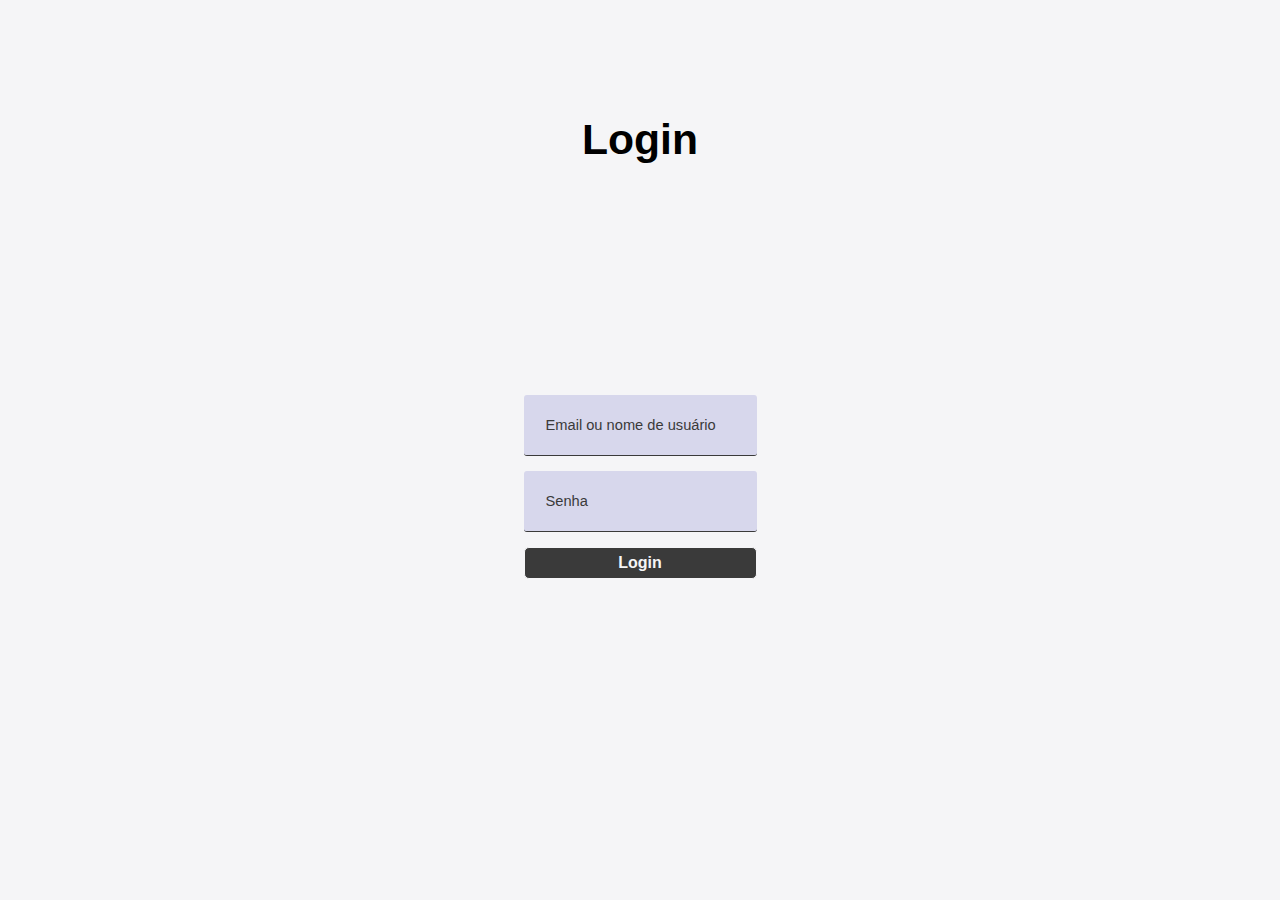
<file: Interconecta/Login.html>
<!DOCTYPE html>
<html lang="pt-br">
    <head>
        <meta charset="UTF-8">
        <meta http-equiv="X-UA-Compatible" content="IE=edge">
        <meta name="viewport" content="width=device-width, initial-scale=1.0">
        <link rel="stylesheet" href="style-interconecta.css">
        <title>Interconecta</title>
        <script src="script-interconecta.js" defer></script>
    </head>
    <body>
        <main>
            <h1>Login</h1>
            <div id="login-error-msg-holder">
                <p id="login-error-msg">Usuário <span id="error-msg-second-line">e/ou senha inválida</span></p>
            </div>            
            <form class="formulario"> <!-- method="post" -->
                <input type="text" id="username-field" class="login-form-field" name="nome" placeholder="Email ou nome de usuário" required>
                <input type="password" id="password-field" class="login-form-field" name="senha" placeholder="Senha" required>
                <input type="submit" value="Login" class="login-form-submit" onclick="logar(); return false">
            </form>
        </main> 
    </body>
</html>
</file>
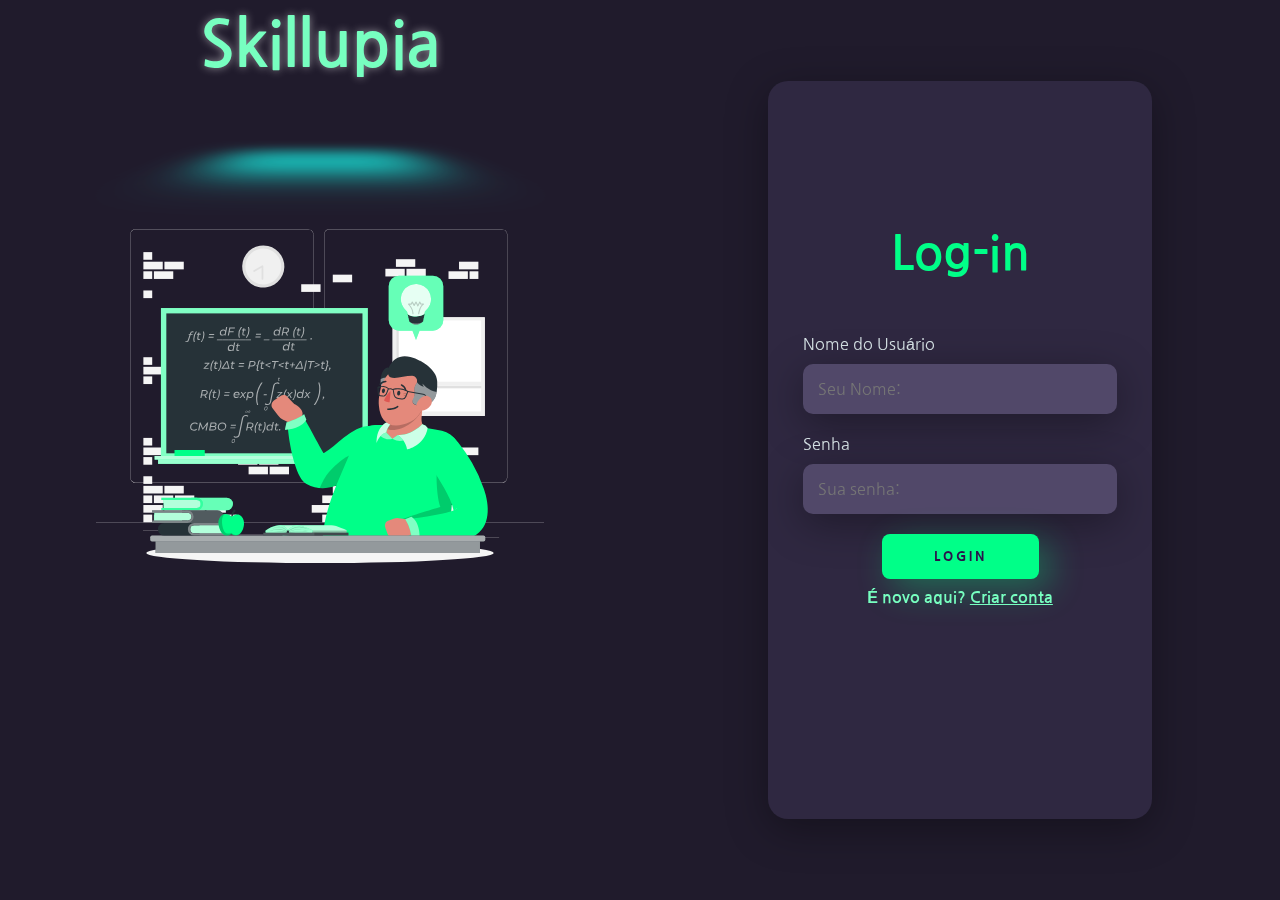
<file: Skillupia/login.html>
<!DOCTYPE html>
<html lang="pt-br">
    <head>
        <meta charset="UTF-8">
        <meta http-equiv="X-UA-Compatible" content="IE=edge">
        <meta name="viewport" content="width=device-width, initial-scale=1.0">
        <link rel="stylesheet" href="style-skillupia.css">
        <title>Skillupia</title>
        <script src="script-skillupia.js" defer></script>
        <!-- <link rel="preconnect" href="https://fonts.googleapis.com">
        <link rel="preconnect" href="https://fonts.gstatic.com" crossorigin> -->
        <!-- <link href="https://fonts.googleapis.com/css2?family=Nanum+Gothic:wght@400;700&display=swap" rel="stylesheet"> -->        
    </head>
    <body>
        <main class="main-login">
            <div class="esquerda">
                <h1>Skillupia</h1>
                <img src="sala.svg" class="esquerda-animacao" alt="animação">
            </div>
            <div class="direita">
                <div class="zona-login" id="divlogin">
                    <h1>Log-in</h1>
                    <div class="layout-login">
                        <label for="nome">Nome do Usuário</label>
                        <input type="text" name="nome" maxlength="30" placeholder="Seu Nome:" id="nome" autofocus>
                    </div>
                    <div class="layout-login">
                        <label for="senha">Senha</label>
                        <input type="password" name="senha" placeholder="Sua senha:" id="senha">
                    </div>
                    <input class="fazer-login" type="submit" value="Login" onclick="logar(); return false">
                    <h2>É novo aqui? <a href="#" onclick="nova_conta()">Criar conta</a></h2>
                </div>
                <!-- <div class="zona-login" id="divnovologin" style="display:none">
                    <h1 class="titulo-login">Novo Usuário</h1>
                    <div class="layout-novologin">
                        <label for="novo_nome">Novo Nome</label>                
                        <input type="text" name="novo_nome" maxlength="30" placeholder="Seu Nome:" id="novo_nome" autofocus>
                    </div>
                    <div class="layout-novologin">
                        <label for="nova_senha">Nova Senha</label>
                        <input type="password" name="novasenha" placeholder="Sua senha:" id="nova_senha">
                    </div>
                    <div class="layout-novologin-funcao">
                        <label for="tipo">Aluno</label>
                        <input type="radio" name="tipo" value="Aluno" id="tipo_a">
                        <label for="tipo">Professor</label>
                        <input type="radio" name="tipo" value="Professor" id="tipo_p">
                    </div>
                    <input class="criar-conta" type="submit" value="Criar conta" onclick="criar_conta(); return false">
                    <a class="voltar" href="#" onclick="voltar()">Voltar</a></h2>
                </div>-->
            </div>
        </main> 
    </body>
</html>
</file>
<file: Interconecta/style-interconecta.css>
* {
    margin: 0;
    padding: 0;
    box-sizing: border-box;
}

body {
    height: 100vh;
    width: 100%;
    background-color: #F5F5F7;
    display: flex;     
    flex-direction: column;  
    justify-items: center;
    align-items: center;
    font-family: Arial, Helvetica, sans-serif;
} 

main {
    height: 70vh;
    width: 50%;    
    display: grid;
    justify-items: center;
    align-items: center;
    background-color: #F5F5F7;
    border-radius: 7px;
}

    main h1{
        margin-top: 10%;
        margin-bottom: 0%;
        font-size: 32pt;
    }

    main #login-error-msg-holder {
        display: none;  
        /* display: flex; */
        /* text-align: center;
        justify-items: center; */
        /* align-items: center; 
        justify-content: center;
        width: 100%;
        height: 30%;*/
    } 

    /* main #login-error-msg {
        /* justify-content: center; 
        width: 23%;
        text-align: center;
        /* margin: 0; 
        padding: 5px;
        font-size: 0.9em;
        font-weight: bold;
        color: #8a0000;
        border: 1px solid #8a0000;
        background-color: #e58f8f;
    } 


    #error-msg-second-line {
        display: block;
    }*/

.formulario {
    display: flex;
    justify-content: center;
    align-items: center;
    flex-direction: column;
    margin-top: 20%;
    gap: 5px;
    /* align-self: flex-start; */
    /* display: grid; */
    /* justify-items: center; */
    /* align-items: center; */
}

.login-form-field {
    border: none;
    font-size: 11pt;
    border-bottom: 1px solid #3a3a3a;
    margin-bottom: 10px;
    border-radius: 3px;
    outline: none;
    padding: 1.5em 1.5em 1.5em 1.5em;
    background-color: #D7D7EC;
}

    .login-form-field::placeholder {
        color: #3a3a3a;
    }

.login-form-submit {
    width: 100%;
    display: inline-block;
    font-size: 1em;
    padding: 0.35em 1.2em;
    border: 0.1em solid #F5F5F7;
    border-radius: 5px;
    color: #F5F5F7;
    font-weight: bold;
    font-size: 1em;
    font-family:'Roboto',sans-serif;
    background-color: #3a3a3a;
    cursor: pointer;
    outline: none;
}
/* 
.login-form input[type="text"],
.login-form input[type="password"] {
    width: 100%;
    padding: 10px;
    margin-bottom: 15px;
    border: 1px solid #ccc;
    border-radius: 4px;
} */


/* .login-form input[type="submit"] {
    background-color: black;
    color: white;
    padding: 10px 20px;
    border: none;
    border-radius: 4px;
    cursor: pointer;
} */
</file>
<file: Skillupia/style-skillupia.css>
@import url('https://fonts.googleapis.com/css2?family=Nanum+Gothic:wght@400;700&display=swap');

* {
    margin: 0;
    padding: 0;
    box-sizing: border-box;
    font-family: 'Nanum Gothic', sans-serif;
}

main{
    width: 100vw;
    height: 100vh;
    background: #201b2c;
    display: flex;
    justify-content: center;
    align-items: center;
}

.esquerda, .direita{
    display: flex;
    width: 50vw;
    height: 100vh;
    justify-content: center;
    align-items: center;
    position: relative;
}

    .esquerda h1 {
        position: absolute;
        padding: 2%;
        top: 0;
        text-align: center;
        font-size: 4em;
        color: #77ffc0;
        text-shadow: 0 0 8px rgba(255, 255, 255, 0.5);
    }
  
    .esquerda::before{
        pointer-events: none;
        content: "";
        position: absolute;
        width: 32%;
        height: 10%;
        background-color: #14fff1;
        top: 13%;
        left: 34%;
        transform: perspective(64px) rotateX(40deg) scale(1, 0.35);
        filter: blur(30px);
        opacity: 0.7;
    }

.esquerda-animacao {
    position: absolute;
    width: 35vw;
    top: 20%;
}

.zona-login{
    display: flex;
    width: 60%;
    height: 82%;
    justify-content: center;
    align-items: center;
    flex-direction: column;
    padding: 10px 35px;
    background: #2f2841;
    border-radius: 20px;
    box-shadow: 0px 10px 40px #00000056;
}

    .zona-login h1{
        display: flex;
        margin-top: -20%;
        margin-bottom: 15%;
        font-size: 3em;
        color: #00ff88;
    }

.layout-login {
    display: flex;
    flex-direction: column;
    align-items: flex-start;
    justify-content: center;
    margin: 10px 0px;
}

    .layout-login label{
        color: #f0ffffde;
        margin-bottom: 10px;
    }

    .layout-login input{
        width: 100%;
        border: none;
        border-radius: 10px;
        padding: 15px;
        background: #514869;
        color: #f0ffffde;
        font-size: 12pt;
        box-shadow: 0px 10px 40px #00000056;
        outline: none;
        box-sizing: border-box;
    }

.fazer-login{
    width: 50%;
    padding: 16px 0px;
    margin: 10px auto;
    border: none;
    border-radius: 8px;
    outline: none;
    text-transform: uppercase;
    font-weight: 800;
    letter-spacing: 3px;
    color: #2b134b;
    background: #00ff88;
    cursor: pointer;
    box-shadow: 10px 10px 35px #00ff8052;
}

.zona-login h2, a{
    font-size: 12pt;
    color: #77ffc0;
}

/* .layout-login-funcao label{
    color: #f0ffffde;
    margin-bottom: 10px;
    margin: 10px 0px;
} */


/* 
.layout-login-funcao > input{
    cursor: pointer;
}

.layout-novologin {
    position: relative;
    top: 17%;
    display: flex;
    left: 40px;
    flex-direction: column;
    align-items: flex-start;
    justify-content: center;
    margin: 20px 0px;
}

.layout-novologin > label {
    color: #f0ffffde;
    width: 200px;
    margin: 0px 0px 10px;
}

.layout-novologin > input {
    width: 210px;   
    border: none;
    border-radius: 10px;
    padding: 15px;
    background: #514869;
    color: #f0ffffde;
    font-size: 12pt;
    box-shadow: 0px 10px 40px #00000056;
    outline: none;
    box-sizing: border-box;
    display: block;
    margin-top: 10px;
}

.layout-novologin-funcao {
    position: relative;
    top: 17%; /* Ajuste o valor conforme necessário 
    left: 40px;
}

.layout-novologin-funcao > label{
    color: #f0ffffde;
    width: 200px;
    margin: 0;
}

.layout-novologin-funcao > input{
    cursor: pointer;
}

.layout-login > input::placeholder{
    color: #f0ffff94;
} */



.criar-conta{
    position: relative;
    top: 20%;
    width: 50%;
    padding: 16px 0px;
    margin: 10px auto;
    border: none;
    border-radius: 8px;
    outline: none;
    text-transform: uppercase;
    font-weight: 800;
    letter-spacing: 3px;
    color: #2b134b;
    background: #00ff88;
    cursor: pointer;
    box-shadow: 0px 10px 40px -12px #00ff8052;
    left: 75px;
}

.voltar{
    position: relative;
    top: 35%;
    left: 80px;
    font-size: 15pt;
    color: #00ff88;
}

@media only screen and (max-width: 950px){
    .zona-login{
        width: 85%;
    }
}

@media only screen and (max-width: 600px){
    .main-login{
        flex-direction: column;
    }
    .esquerda > h1{
        display: none;
    }
    .esquerda {
        width: 100%;
        height: auto;
    }
    .direita {
        width: 100%;
        height: auto;
    }
    .esquerda-animacao{
        width: 50vw;
    }
    .zona-login{
        width: 90%;
    }
}

.hide {
    display: none;
  }
</file>
